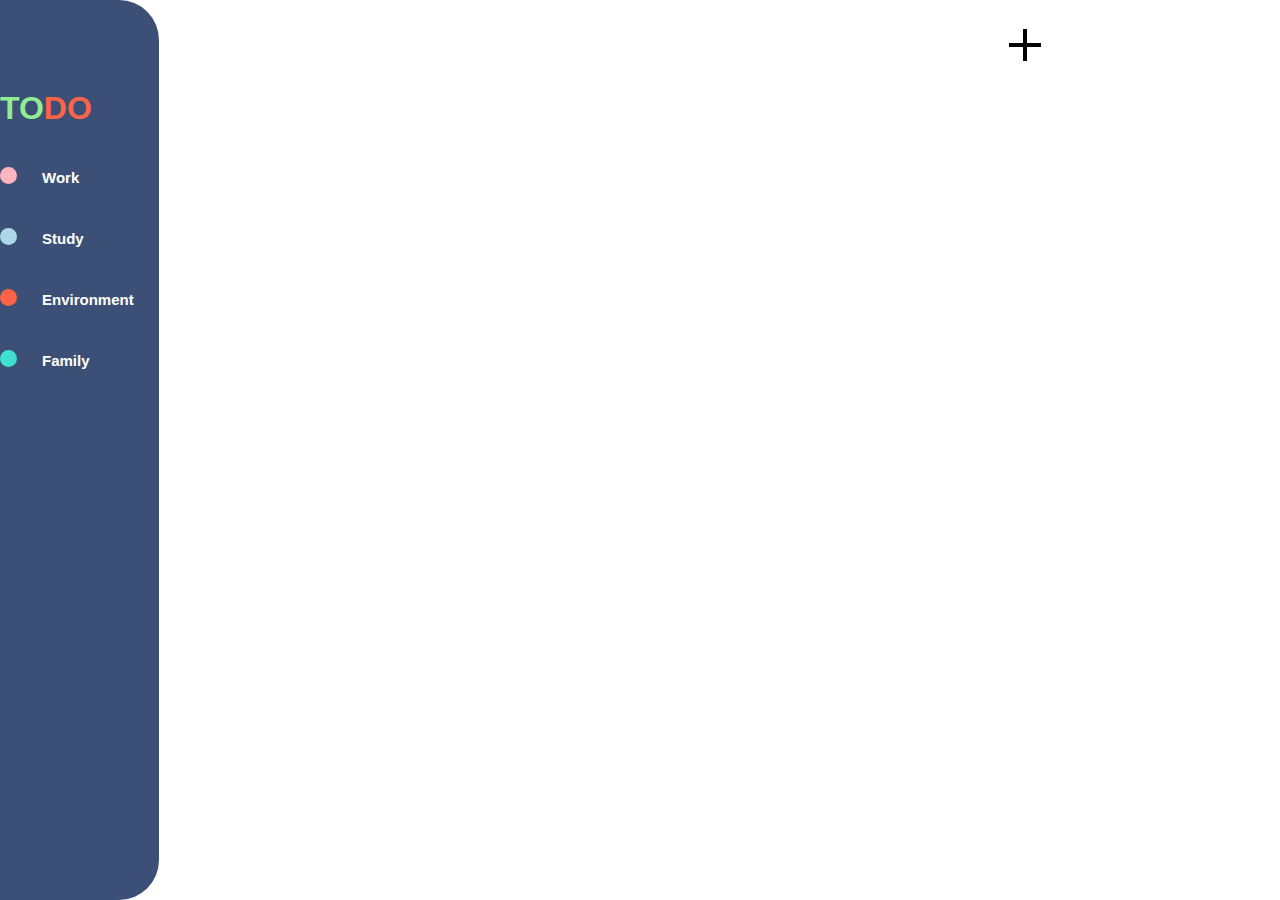
<file: index.html>
<!DOCTYPE html>
<html lang="en">
<head>
    <meta charset="UTF-8">
    <meta name="viewport" content="width=device-width, initial-scale=1.0">
    <title>Document</title>
    <link rel="stylesheet" href="todo.css">
</head>
<body>
    
    <div class="nav">
        <h1><span class="to">TO</span><span class="do">DO</span></h1>
<div class="box">
    <div class="box-1"></div>
    <a href="index.html"><p>Work</p></a>
</div>
<div class="box-one">
<div class="box-2"></div>
<a href="study.html"><p>Study</p></a>
</div>
<div class="box-two">
<div class="box-3"></div>
<a href="envi.html"><p>Environment</p></a>
</div>
<div class="box-three">
<div class="box-4"></div>
<a href="fam.html"><p>Family</p></a>
</div>
    </div>
     

     <div id="myModal" class="modal">
        <div class="modal-content">
            <span class="close" id="closeModalBtn">&times;</span>
            <form id="taskForm">
                <label for="taskTitle">Title:</label><br>
                <input type="text" id="taskTitle" placeholder="Add a title" required><br><br>

                <label for="taskDescription">Description:</label><br>
                <textarea id="taskDescription" required></textarea><br><br>

                <button type="submit">Add Task</button>
            </form>
        </div>
    </div>
    <div class="img">
        <button id="openModalBtn"><img src="plus.png" alt=""></button>
    </div>

    <div id="taskList" class="task-grid"></div>

    

    


    <script src="https://ajax.googleapis.com/ajax/libs/jquery/3.6.4/jquery.min.js"></script>
    <script src="todo.js"></script>
</body>
</html>
</file>
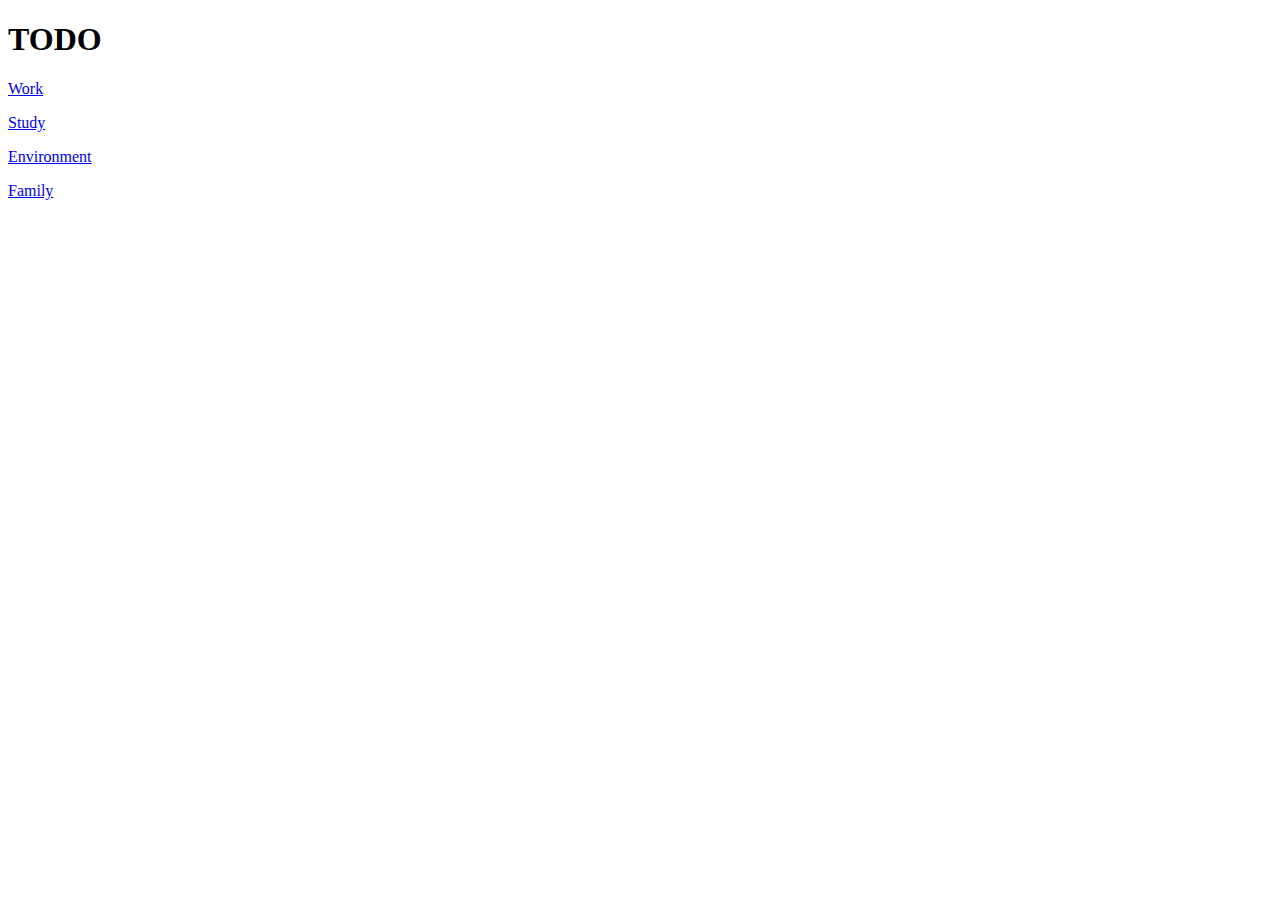
<file: fam.html>
<!DOCTYPE html>
<html lang="en">
<head>
    <meta charset="UTF-8">
    <meta name="viewport" content="width=device-width, initial-scale=1.0">
    <title>Document</title>
</head>
<body>
    <div class="container-index">
        <div class="nav">
            <h1><span class="to">TO</span><span class="do">DO</span></h1>
<div class="box">
        <div class="box-1"></div>
        <a href="index.html"><p>Work</p></a>
</div>
<div class="box-one">
    <div class="box-2"></div>
    <a href="study.html"><p>Study</p></a>
</div>
<div class="box-two">
    <div class="box-3"></div>
    <a href="envi.html"><p>Environment</p></a>
</div>
<div class="box-three">
    <div class="box-4"></div>
    <a href="fam.html"><p>Family</p></a>
</div>
        </div>

    <script src="https://ajax.googleapis.com/ajax/libs/jquery/3.6.4/jquery.min.js"></script>
    <script src="todo.js"></script>
</body>
</html>
</file>
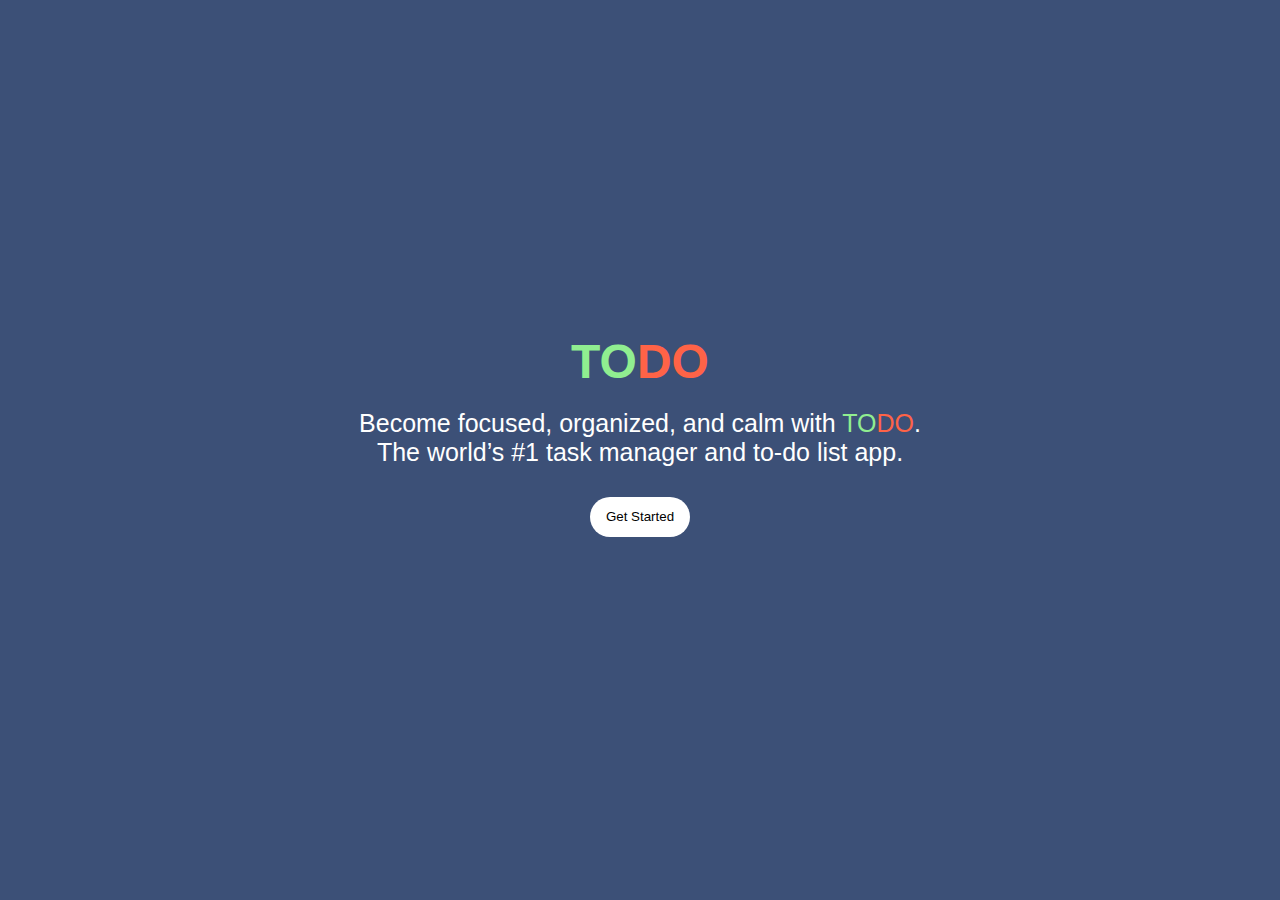
<file: todo.html>
<!DOCTYPE html>
<html lang="en">
<head>
    <meta charset="UTF-8">
    <meta name="viewport" content="width=device-width, initial-scale=1.0">
    <title>Todo List</title>
    <link rel="stylesheet" href="todo.css">
</head>
<body>
    <div class="container">
        <div class="header">
            <h1><span class="to">TO</span><span class="do">DO</span></h1>
            <p>Become focused, organized, and calm with <span class="to">TO</span><span class="do">DO</span>. <br>The world’s #1 task manager and to-do list app.</p>
            <a href="index.html"><button class="btn">Get Started</button></a>
        </div>
        
    </div>

    <script src="https://ajax.googleapis.com/ajax/libs/jquery/3.6.4/jquery.min.js"></script>
    <script src="todo.js"></script>
</body>
</html>
</file>
<file: todo.css>
*{
    padding: 0;
    margin: 0;
    box-sizing: border-box;
    font-family: 'Poppins', sans-serif;
    text-decoration: none;
}
.container{
    width: 100%;
    height: 100vh;
    background-color: #3c5077;
    display: flex;
    align-items: center;
    justify-content: center;
}
.header button{
   margin: 30px 300px;
   height: 40px;
   width: 100px;
   border-radius: 20px;
   border: 0;
   cursor: pointer;
   background: white;
}
.header h1{
    font-size: 48px;
    text-align: center;
}
.to{
    color: lightgreen;
}
.do{
    color: tomato;
}
.header p{
    font-size: 25px;
    color: #fff;
    font-weight: 300;
    text-align: center;
    padding-top: 20px;
}
/*index*/
.container-index{
    width: 100%;
    height: 100vh;
    background-color: #3c5077;
    display: flex;
}
.nav{
    position: fixed;
    background-color: #3c5077;
    border-top-right-radius: 40px;
    border-bottom-right-radius: 40px;
    height: 100%;
}
.nav h1{
    padding-top: 90px;
}
.box{
    display: flex;
    margin: 40px 0;
}
.box-one{
    display: flex;
    margin: 40px 0;
}
.box-two{
    display: flex;
    margin: 40px 0;
}
.box-three{
    display: flex;
    margin: 40px 0;
}
.box p{
    font-size: 15px;
    margin: 2px 25px;
    color: white;
    font-weight: 600;
}
.box-one p{
    font-size: 15px;
    margin: 2px 25px;
    color: white;
    font-weight: 600;
}
.box-two p{
    font-size: 15px;
    margin: 2px 25px;
    color: white;
    font-weight: 600;
}
.box-three p{
    font-size: 15px;
    margin: 2px 25px;
    color: white;
    font-weight: 600;
}
.box-1{
    width: 17px;
    height: 17px;
    border-radius: 50%;
    background-color: lightpink;
}
.box-2{
    width: 17px;
    height: 17px;
    border-radius: 50%;
    background-color: lightblue;
}
.box-3{
    width: 17px;
    height: 17px;
    border-radius: 50%;
    background-color: tomato;
}
.box-4{
    width: 17px;
    height: 17px;
    border-radius: 50%;
    background-color: turquoise;
}
.img{
    margin: 40px 1100px;
}
.img img{
    width: 50px;
}


.modal {
    display: none;
    position: fixed;
    top: 0;
    left: 0;
    width: 100%;
    height: 100%;
    background-color: rgba(0, 0, 0, 0.5);
}

.modal-content {
    position: absolute;
    top: 50%;
    left: 50%;
    transform: translate(-50%, -50%);
}

.close {
    color: #aaa;
    float: right;
    font-size: 28px;
    font-weight: bold;
    cursor: pointer;
    position: absolute;
    top: 10px;
    right: 10px;
}

.close:hover {
    color: black;
}

.task-grid {
    display: grid;
    grid-template-columns: auto auto auto auto;
    gap: 10px;
    margin: 0px 200px;
   
}

.task {
    width: 210px;
    height: 100px;
    border-radius: 10px;
    background: white;
    box-shadow: 5px 5px 15px #bebebe,
                -5px -5px 15px #ffffff;
      
}


.modal-content {
    position: fixed;
    top: 50%;
    left: 50%;
    width: 400px; 
    padding: 20px;
    box-sizing: border-box;
    background-color: #fefefe;
    border: 1px solid #888;
    border-radius: 20px;
}
.img {
    margin: 0px 1000px; 
}

.img img {
    width: 50px;
    background-color: transparent;
}
#openModalBtn{
    background-color: transparent;
    border: 0;
    cursor: pointer;
    padding-top: 20px;
}
input{
    width: 300px;
    height: 40px;
    border-radius: 20px;
    border: 1px solid black;
}
textarea{
    width: 300px;
    height: 200px;
    border-radius: 20px;

}
.modal-content button{
    width: 100px;
    height: 30px;
}
</file>
